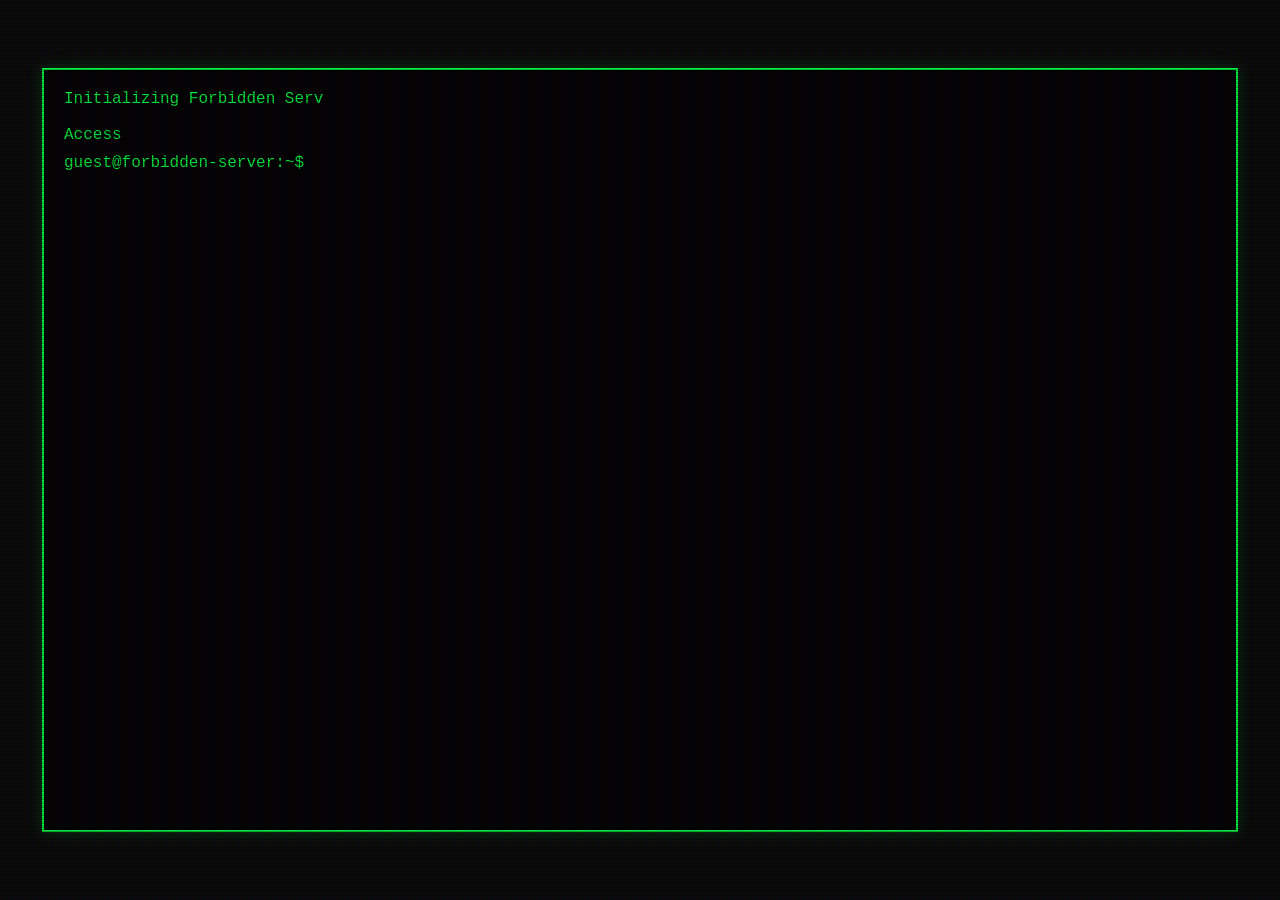
<file: web/glitch_terminal/index.html>
<!DOCTYPE html>
<html lang="en">
<head>
    <meta charset="UTF-8">
    <meta name="viewport" content="width=device-width, initial-scale=1.0">
    <title>THE GLITCH TERMINAL | v0.1a</title>
    <link rel="stylesheet" href="css/style.css">
</head>
<body>
    <div class="crt-overlay"></div>
    <div class="crt-scanlines"></div>

    <div id="terminal">
        <div id="output"></div>
        <div class="input-line">
            <span class="prompt">guest@forbidden-server:~$</span>
            <input type="text" id="command-input" autofocus spellcheck="false" autocomplete="off">
        </div>
    </div>

    <script src="js/puzzles.js"></script>
    <script src="js/game.js"></script>
</body>
</html>
</file>
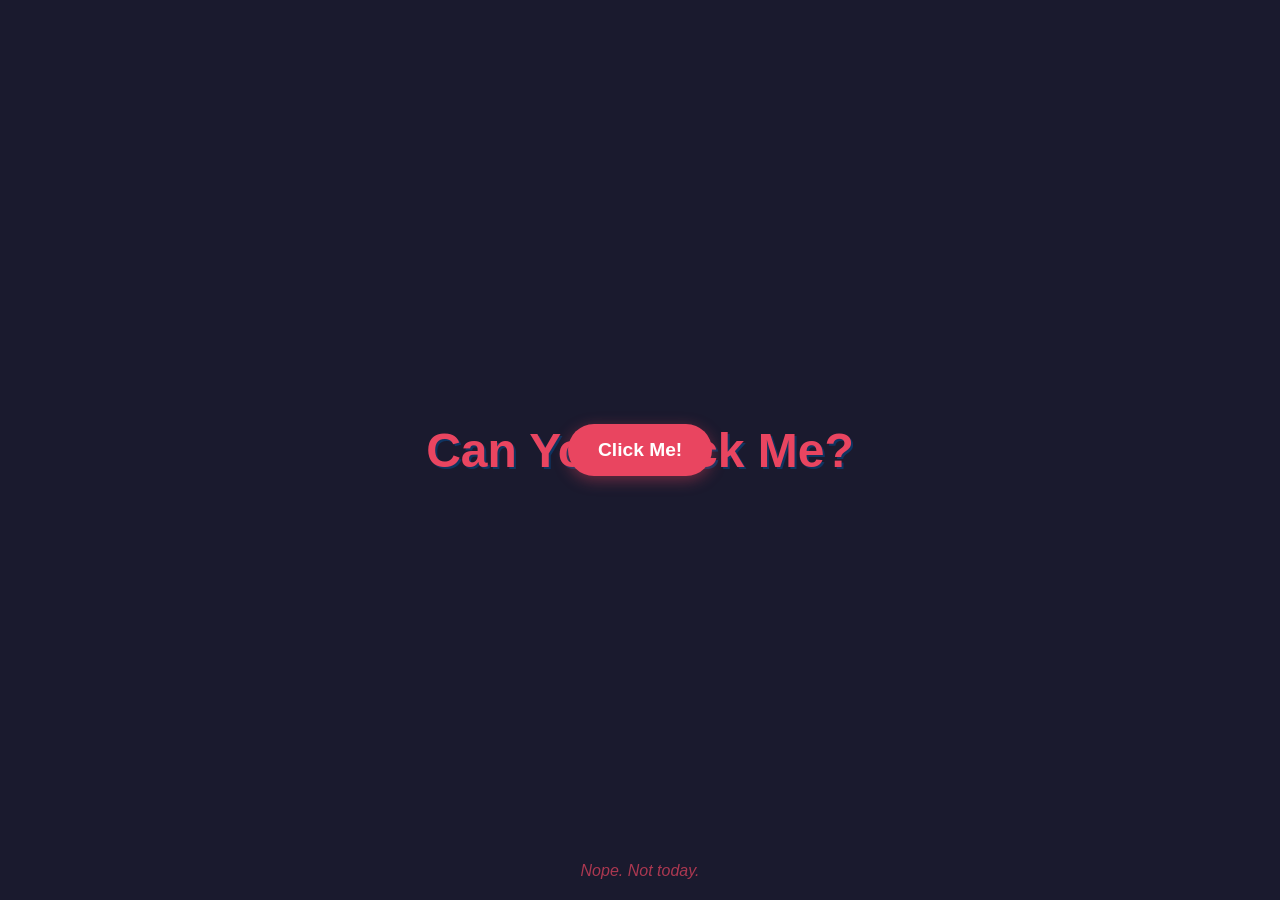
<file: web/button_escape.html>
<!DOCTYPE html>
<html lang="en">
<head>
    <meta charset="UTF-8">
    <meta name="viewport" content="width=device-width, initial-scale=1.0">
    <title>The Impossible Button</title>
    <style>
        body {
            margin: 0;
            height: 100vh;
            display: flex;
            justify-content: center;
            align-items: center;
            background-color: #1a1a2e;
            color: #e94560;
            font-family: 'Segoe UI', Tahoma, Geneva, Verdana, sans-serif;
            overflow: hidden;
            user-select: none;
        }

        #container {
            text-align: center;
        }

        h1 {
            font-size: 3rem;
            margin-bottom: 2rem;
            text-shadow: 2px 2px #0f3460;
        }

        #escape-button {
            position: absolute;
            padding: 15px 30px;
            font-size: 1.2rem;
            font-weight: bold;
            color: white;
            background-color: #e94560;
            border: none;
            border-radius: 50px;
            cursor: pointer;
            transition: all 0.1s ease;
            box-shadow: 0 4px 15px rgba(233, 69, 96, 0.4);
            z-index: 100;
        }

        #escape-button:hover {
            background-color: #ff4d6d;
            transform: scale(1.1);
        }

        #message {
            position: fixed;
            bottom: 20px;
            left: 0;
            right: 0;
            text-align: center;
            font-style: italic;
            opacity: 0.7;
            pointer-events: none;
        }
    </style>
</head>
<body>

    <div id="container">
        <h1>Can You Click Me?</h1>
        <button id="escape-button">Click Me!</button>
    </div>

    <div id="message">Nope. Not today.</div>

    <script>
        const btn = document.getElementById('escape-button');
        const msg = document.getElementById('message');
        
        const taunts = [
            "Too slow!",
            "Over here!",
            "Nice try, human!",
            "I'm faster than your cursor!",
            "Are you even trying?",
            "Missed me!",
            "Stop chasing me!",
            "I'm an impossible button!",
            "Catch me if you can!",
            "Your mouse skills are... lacking."
        ];

        // Initialize button position to center
        btn.style.left = (window.innerWidth / 2 - btn.offsetWidth / 2) + 'px';
        btn.style.top = (window.innerHeight / 2 - btn.offsetHeight / 2) + 'px';

        const moveButton = () => {
            // Calculate safe bounds so button doesn't go off screen
            const maxX = window.innerWidth - btn.offsetWidth;
            const maxY = window.innerHeight - btn.offsetHeight;

            // Random position
            const randomX = Math.floor(Math.random() * maxX);
            const randomY = Math.floor(Math.random() * maxY);

            btn.style.left = randomX + 'px';
            btn.style.top = randomY + 'px';

            // Change taunt
            msg.textContent = taunts[Math.floor(Math.random() * taunts.length)];
        };

        // The magic: move when the cursor gets close
        document.addEventListener('mousemove', (e) => {
            const btnRect = btn.getBoundingClientRect();
            const btnCenterX = btnRect.left + btnRect.width / 2;
            const btnCenterY = btnRect.top + btnRect.height / 2;

            // Distance between cursor and button center
            const distance = Math.sqrt(
                Math.pow(e.clientX - btnCenterX, 2) + 
                Math.pow(e.clientY - btnCenterY, 2)
            );

            // Threshold for "too close"
            if (distance < 100) {
                moveButton();
            }
        });

        // In case they somehow manage to click it (or use tab + enter)
        btn.addEventListener('click', () => {
            alert("Wait... WHAT?! How did you do that? You cheated! I'm calling the police!");
            moveButton();
        });

        // Handle window resize to prevent button from being stuck off-screen
        window.addEventListener('resize', () => {
            btn.style.left = (window.innerWidth / 2 - btn.offsetWidth / 2) + 'px';
            btn.style.top = (window.innerHeight / 2 - btn.offsetHeight / 2) + 'px';
        });

        // Natural comments:’ 
        // I originally thought about making it move only on hover, 
        // but moving it when the cursor is *near* feels way more frustrating.
        // Frustration = User Engagement. (Probably).
    </script>
</body>
</html>
</file>
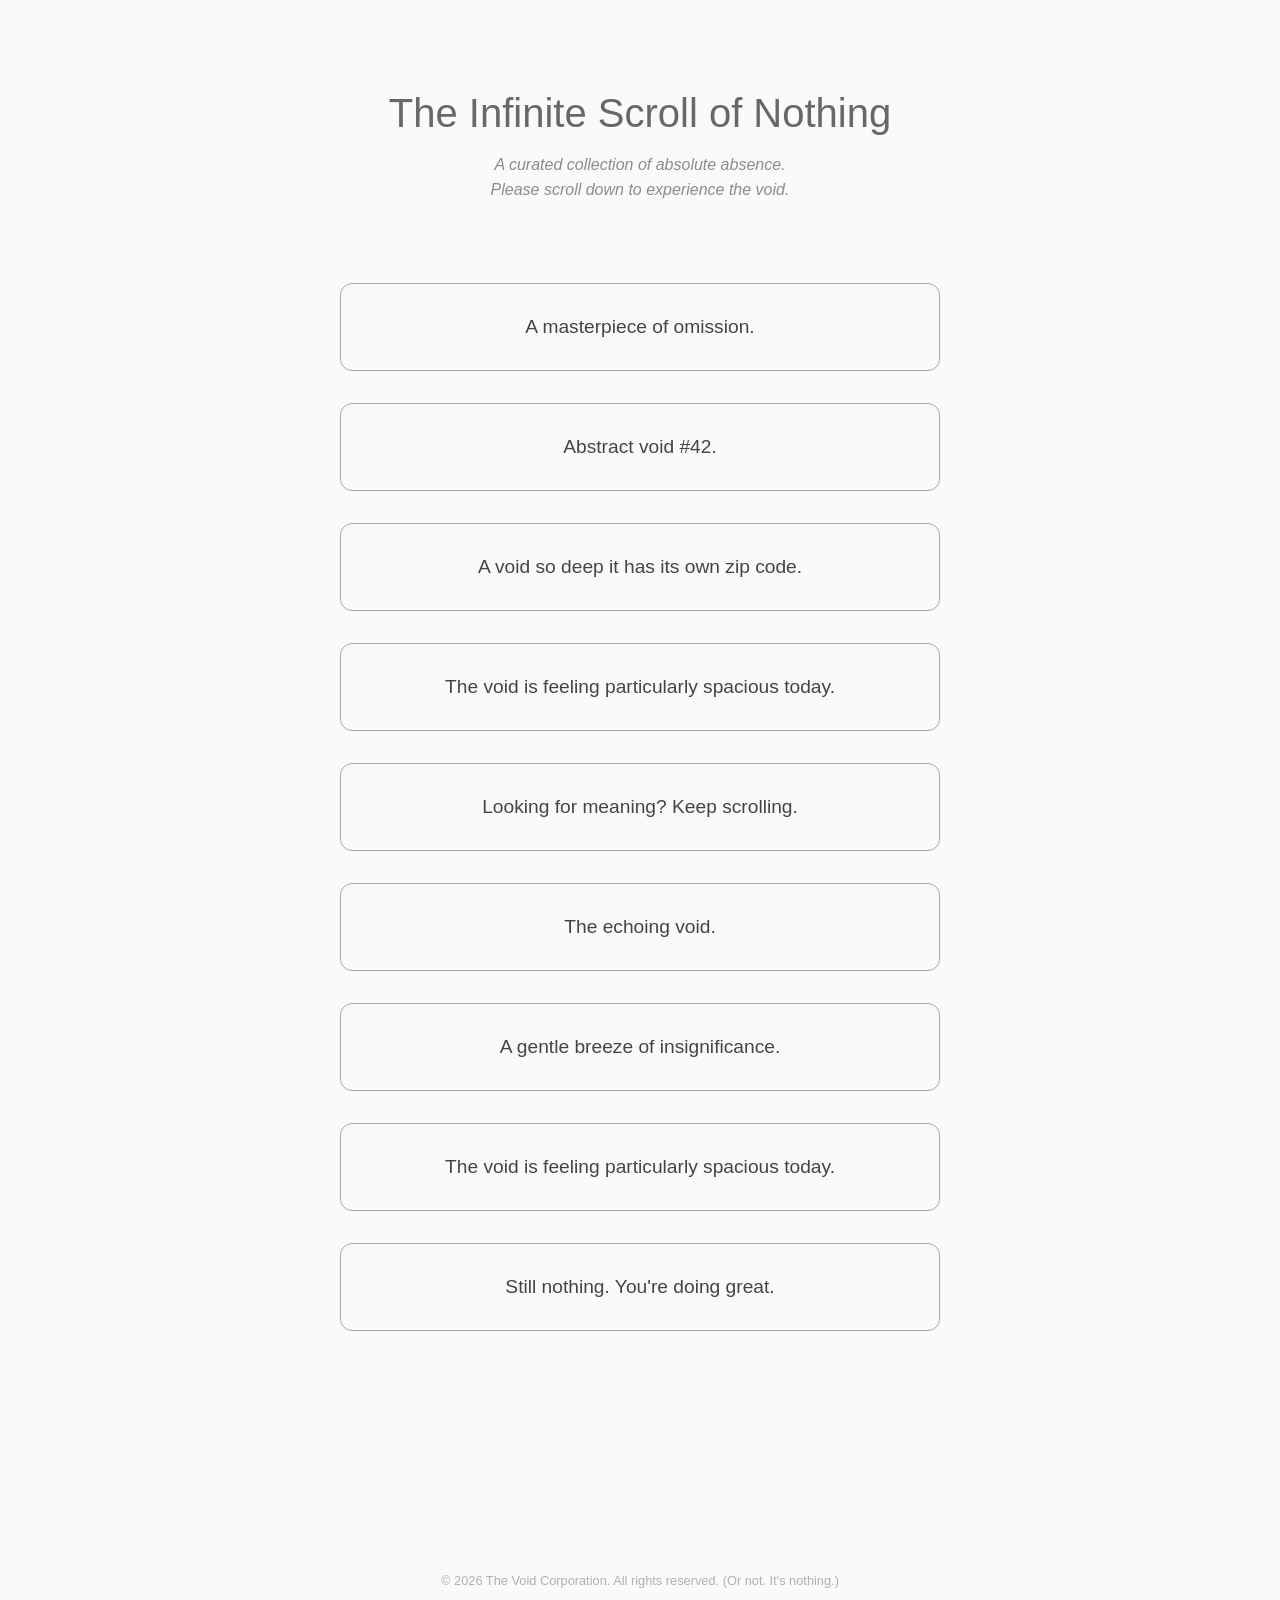
<file: web/infinite_nothing.html>
<!DOCTYPE html>
<html lang="en">
<head>
    <meta charset="UTF-8">
    <meta name="viewport" content="width=device-width, initial-scale=1.0">
    <title>Infinite Scroll of Nothing</title>
    <style>
        :root {
            --bg-color: #fafafa;
            --text-color: #444;
            --accent-color: #aaa;
        }
        @media (prefers-color-scheme: dark) {
            :root {
                --bg-color: #121212;
                --text-color: #bbb;
                --accent-color: #444;
            }
        }
        body {
            margin: 0;
            padding: 0;
            font-family: 'Segoe UI', Tahoma, Geneva, Verdana, sans-serif;
            background-color: var(--bg-color);
            color: var(--text-color);
            display: flex;
            flex-direction: column;
            align-items: center;
            min-height: 100vh;
            overflow-x: hidden;
        }
        header {
            padding: 4rem 1rem;
            text-align: center;
            max-width: 600px;
        }
        h1 {
            font-weight: 300;
            font-size: 2.5rem;
            margin-bottom: 1rem;
            opacity: 0.8;
        }
        p.subtitle {
            font-style: italic;
            opacity: 0.6;
            line-height: 1.6;
        }
        #nothing-container {
            width: 100%;
            max-width: 600px;
            display: flex;
            flex-direction: column;
            gap: 2rem;
            padding-bottom: 10rem;
        }
        .nothing-item {
            padding: 2rem;
            border: 1px solid var(--accent-color);
            border-radius: 12px;
            text-align: center;
            font-size: 1.2rem;
            transition: opacity 0.5s ease, transform 0.5s ease;
            opacity: 0;
            transform: translateY(20px);
            animation: fadeIn 0.8s forwards;
        }
        @keyframes fadeIn {
            to {
                opacity: 1;
                transform: translateY(0);
            }
        }
        .sentinel {
            height: 50px;
            width: 100%;
        }
        footer {
            padding: 2rem;
            font-size: 0.8rem;
            opacity: 0.4;
            text-align: center;
        }
    </style>
</head>
<body>

    <header>
        <h1>The Infinite Scroll of Nothing</h1>
        <p class="subtitle">A curated collection of absolute absence. <br> Please scroll down to experience the void.</p>
    </header>

    <div id="nothing-container">
        <!-- Nothingness will be injected here -->
    </div>

    <div class="sentinel"></div>

    <footer>
        &copy; 2026 The Void Corporation. All rights reserved. (Or not. It's nothing.)
    </footer>

    <script>
        /**
         * The Great Library of Nothingness
         * Just a bunch of phrases that mean absolutely nothing.
         */
        const phrases = [
            "A profound silence.",
            "The echoing void.",
            "A distinct lack of content.",
            "Pure, unadulterated nothing.",
            "Wait, did you see that? Nope, nothing.",
            "The sound of one hand clapping... in a vacuum.",
            "Just a placeholder for a thought that never arrived.",
            "Abstract void #42.",
            "A gentle breeze of insignificance.",
            "Looking for meaning? Keep scrolling.",
            "This space intentionally left blank. Very intentionally.",
            "Nothing to see here. Literally.",
            "An exquisite void.",
            "The void stares back. It's bored.",
            "A subtle hint of absence.",
            "Nothing. Zip. Zilch.",
            "The architectural equivalent of a sigh.",
            "A vacuum where a point should be.",
            "Quietly non-existent.",
            "A masterpiece of omission.",
            "The conceptual equivalent of 0.",
            "Still nothing. You're doing great.",
            "Is this it? Yes, this is it.",
            "An empty promise of content.",
            "The void is feeling particularly spacious today.",
            "A void so deep it has its own zip code.",
            "Just a speck of nothingness.",
            "Void-flavored air.",
            "The absence of a point.",
            "Carefully crafted vacuum."
        ];

        const container = document.getElementById('nothing-container');
        const sentinel = document.querySelector('.sentinel');

        function createNothing() {
            // Generate a few items at once to make scrolling feel smoother
            for (let i = 0; i < 3; i++) {
                const item = document.createElement('div');
                item.className = 'nothing-item';
                
                const randomPhrase = phrases[Math.floor(Math.random() * phrases.length)];
                item.textContent = randomPhrase;
                
                container.appendChild(item);
            }
        }

        // Use IntersectionObserver to detect when we've reached the bottom
        const observer = new IntersectionObserver((entries) => {
            if (entries[0].isIntersecting) {
                createNothing();
            }
        }, {
            rootMargin: '200px' // Start loading before the user actually hits the bottom
        });

        observer.observe(sentinel);

        // Initial load
        createNothing();
    </script>
</body>
</html>
</file>
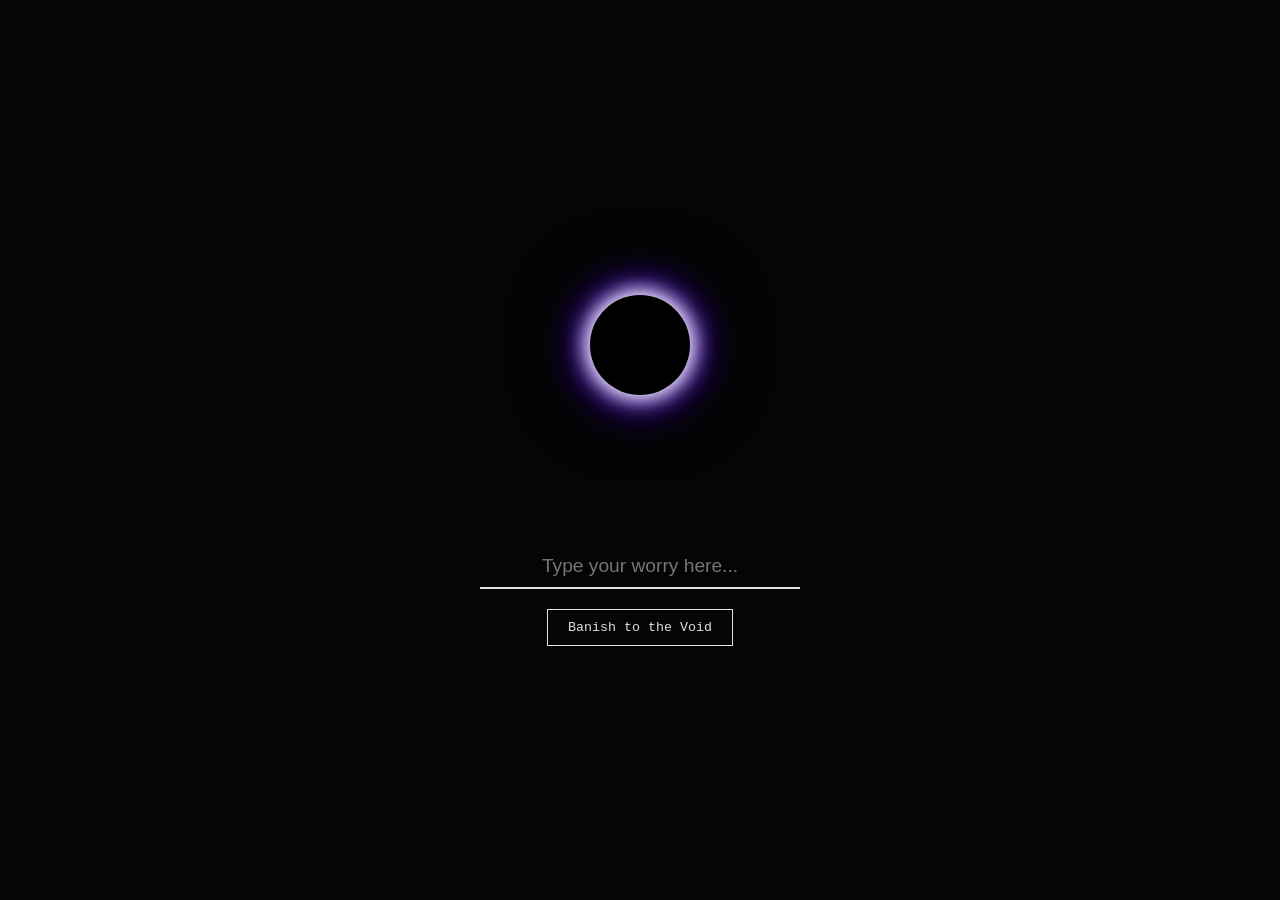
<file: web/virtual_void.html>
<!DOCTYPE html>
<html lang="en">
<head>
    <meta charset="UTF-8">
    <meta name="viewport" content="width=device-width, initial-scale=1.0">
    <title>The Digital Void</title>
    <style>
        :root {
            --bg-color: #050505;
            --text-color: #e0e0e0;
            --accent-color: #4a00e0;
            --hole-color: #000;
        }

        body, html {
            margin: 0;
            padding: 0;
            width: 100%;
            height: 100%;
            background-color: var(--bg-color);
            color: var(--text-color);
            font-family: 'Courier New', Courier, monospace;
            overflow: hidden;
            display: flex;
            flex-direction: column;
            align-items: center;
            justify-content: center;
        }

        #void-container {
            position: relative;
            width: 300px;
            height: 300px;
            margin-bottom: 50px;
        }

        #black-hole {
            position: absolute;
            top: 50%;
            left: 50%;
            transform: translate(-50%, -50%);
            width: 100px;
            height: 100px;
            background: var(--hole-color);
            border-radius: 50%;
            box-shadow: 0 0 20px 5px #fff, 0 0 40px 10px var(--accent-color), 0 0 60px 20px #000;
            z-index: 10;
            animation: pulse 4s infinite ease-in-out;
        }

        @keyframes pulse {
            0%, 100% { transform: translate(-50%, -50%) scale(1); box-shadow: 0 0 20px 5px #fff, 0 0 40px 10px var(--accent-color), 0 0 60px 20px #000; }
            50% { transform: translate(-50%, -50%) scale(1.1); box-shadow: 0 0 30px 8px #fff, 0 0 50px 15px var(--accent-color), 0 0 80px 25px #000; }
        }

        #input-area {
            display: flex;
            flex-direction: column;
            align-items: center;
            gap: 20px;
            z-index: 20;
        }

        input {
            background: transparent;
            border: none;
            border-bottom: 2px solid var(--text-color);
            color: var(--text-color);
            font-size: 1.2rem;
            padding: 10px;
            text-align: center;
            outline: none;
            width: 300px;
            transition: border-color 0.3s;
        }

        input:focus {
            border-color: var(--accent-color);
        }

        button {
            background: transparent;
            border: 1px solid var(--text-color);
            color: var(--text-color);
            padding: 10px 20px;
            cursor: pointer;
            font-family: inherit;
            transition: all 0.3s;
        }

        button:hover {
            background: var(--text-color);
            color: var(--bg-color);
        }

        .worry-particle {
            position: absolute;
            white-space: nowrap;
            pointer-events: none;
            font-size: 1rem;
            color: rgba(255, 255, 255, 0.8);
            z-index: 5;
        }

        #status-msg {
            margin-top: 20px;
            font-size: 0.9rem;
            height: 1.2rem;
            color: #888;
            font-style: italic;
        }
    </style>
</head>
<body>

    <div id="void-container">
        <div id="black-hole"></div>
    </div>

    <div id="input-area">
        <input type="text" id="worry-input" placeholder="Type your worry here..." autocomplete="off">
        <button id="banish-btn">Banish to the Void</button>
        <div id="status-msg"></div>
    </div>

    <script>
        // The "Digital Void" logic - where worries go to die.
        const input = document.getElementById('worry-input');
        const btn = document.getElementById('banish-btn');
        const status = document.getElementById('status-msg');
        const voidContainer = document.getElementById('void-container');

        const funnyResponses = [
            "Successfully deleted from existence.",
            "The void found that particularly tasty.",
            "Your anxiety has been recycled into space dust.",
            "Gone. Forever. Probably.",
            "The black hole burps. Worry banished.",
            "Added to the pile of cosmic insignificance.",
            "Deleted. Don't let it come back.",
            "Sucked in. No refunds.",
            "Your stress is now a singularity."
        ];

        function createParticle(text) {
            const p = document.createElement('div');
            p.className = 'worry-particle';
            p.innerText = text;
            
            // Start at a random position around the input area
            const startX = window.innerWidth / 2 + (Math.random() * 200 - 100);
            const startY = window.innerHeight / 2 + 100;
            
            p.style.left = startX + 'px';
            p.style.top = startY + 'px';
            
            document.body.appendChild(p);

            const hole = document.getElementById('black-hole').getBoundingClientRect();
            const targetX = hole.left + hole.width / 2;
            const targetY = hole.top + hole.height / 2;

            let progress = 0;
            const speed = 0.01 + Math.random() * 0.02;
            
            function animate() {
                progress += speed;
                
                // Linear interpolation with a bit of a "swirl"
                const currentX = startX + (targetX - startX) * progress + Math.sin(progress * 10) * 20;
                const currentY = startY + (targetY - startY) * progress + Math.cos(progress * 10) * 20;
                
                p.style.left = currentX + 'px';
                p.style.top = currentY + 'px';
                p.style.fontSize = (1 - progress) * 1.2 + 'rem';
                p.style.opacity = 1 - progress;
                p.style.transform = `rotate(${progress * 720}deg)`;

                if (progress < 1) {
                    requestAnimationFrame(animate);
                } else {
                    p.remove();
                }
            }

            requestAnimationFrame(animate);
        }

        function banish() {
            const text = input.value.trim();
            if (!text) {
                status.innerText = "You can't banish nothingness. Type something!";
                return;
            }

            // Create a few copies of the text for dramatic effect
            for (let i = 0; i < 3; i++) {
                setTimeout(() => createParticle(text), i * 100);
            }

            input.value = '';
            status.innerText = funnyResponses[Math.floor(Math.random() * funnyResponses.length)];
            
            // Clear status after a few seconds
            setTimeout(() => {
                status.innerText = '';
            }, 4000);
        }

        btn.addEventListener('click', banish);
        input.addEventListener('keypress', (e) => {
            if (e.key === 'Enter') banish();
        });

        // Just a little Easter egg for the curious
        console.log("Welcome to the Digital Void. Your worries are our fuel. 🌌");
    </script>
</body>
</html>
</file>
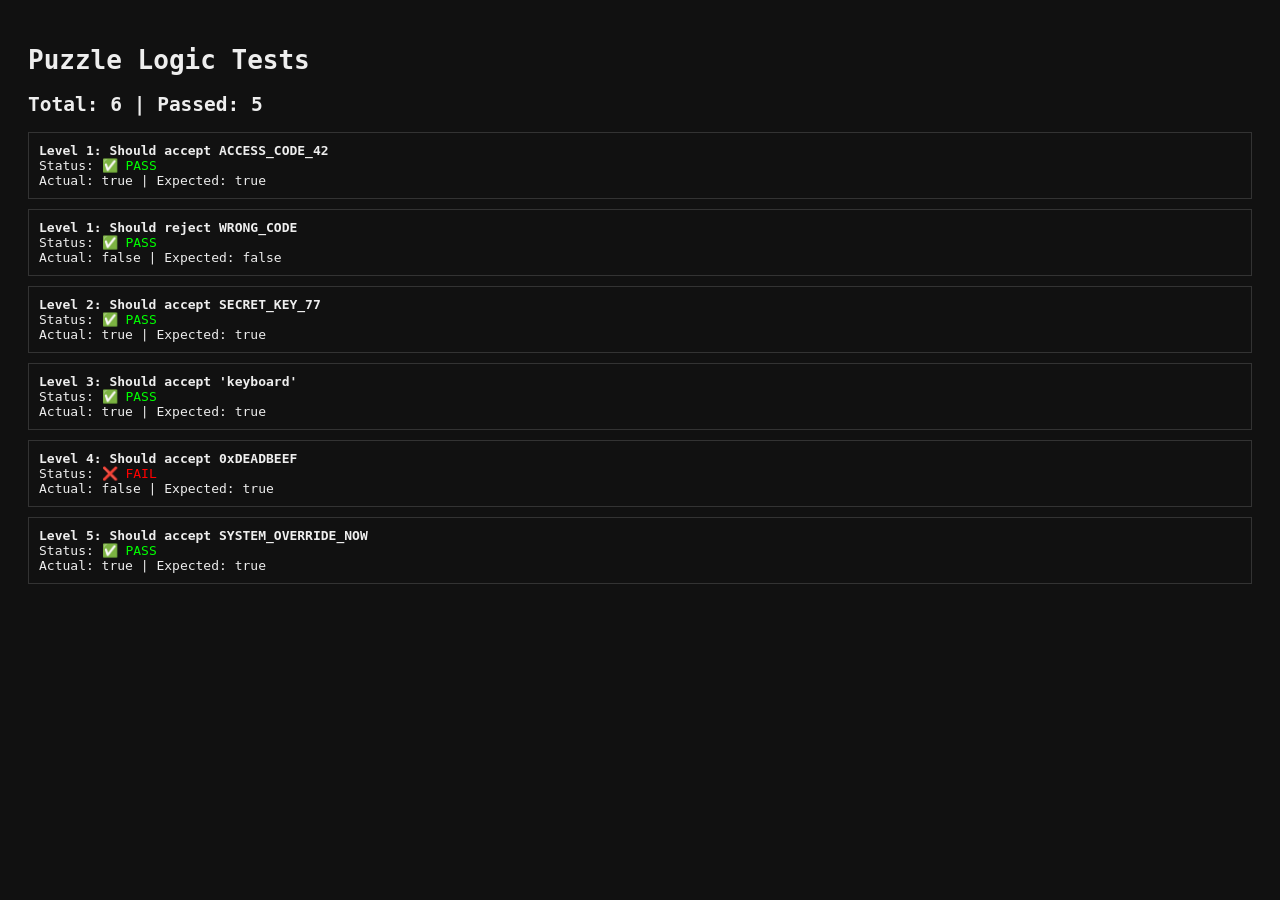
<file: web/glitch_terminal/tests.html>
<!DOCTYPE html>
<html lang="en">
<head>
    <meta charset="UTF-8">
    <title>The Glitch Terminal - Test Runner</title>
    <style>
        body { font-family: monospace; background: #111; color: #eee; padding: 20px; }
        .pass { color: #0f0; }
        .fail { color: #f00; }
        .test-case { margin-bottom: 10px; padding: 10px; border: 1px solid #333; }
    </style>
</head>
<body>
    <h1>Puzzle Logic Tests</h1>
    <div id="results"></div>

    <script src="js/puzzles.js"></script>
    <script src="js/tests.js"></script>
    <script>
        const report = runTests();
        const resultsDiv = document.getElementById('results');

        resultsDiv.innerHTML = `<h2>Total: ${report.total} | Passed: ${report.passed}</h2>`;

        report.details.forEach(test => {
            const div = document.createElement('div');
            div.className = 'test-case';
            div.innerHTML = `
                <strong>${test.message}</strong><br>
                Status: <span class="${test.status === '✅ PASS' ? 'pass' : 'fail'}">${test.status}</span><br>
                Actual: ${test.actual} | Expected: ${test.expected}
            `;
            resultsDiv.appendChild(div);
        });
    </script>
</body>
</html>
</file>
<file: web/glitch_terminal/css/style.css>
body {
    background-color: #0a0a0a;
    color: #00ff41;
    font-family: 'Courier New', Courier, monospace;
    margin: 0;
    padding: 0;
    overflow: hidden;
    display: flex;
    justify-content: center;
    align-items: center;
    height: 100vh;
}

#terminal {
    width: 90vw;
    height: 80vh;
    background: #000;
    padding: 20px;
    border: 2px solid #00ff41;
    box-shadow: 0 0 15px rgba(0, 255, 65, 0.2);
    overflow-y: auto;
    position: relative;
    z-index: 1;
}

#output {
    white-space: pre-wrap;
    word-wrap: break-word;
    margin-bottom: 10px;
}

.input-line {
    display: flex;
    gap: 10px;
}

.prompt {
    color: #00ff41;
    white-space: nowrap;
}

#command-input {
    background: transparent;
    border: none;
    color: #00ff41;
    font-family: inherit;
    font-size: inherit;
    outline: none;
    flex-grow: 1;
}

/* CRT Effects */
.crt-overlay {
    position: fixed;
    top: 0;
    left: 0;
    width: 100%;
    height: 100%;
    background: linear-gradient(rgba(18, 16, 16, 0) 50%, rgba(0, 0, 0, 0.25) 50%), linear-gradient(90deg, rgba(255, 0, 0, 0.06), rgba(0, 255, 0, 0.02), rgba(0, 0, 255, 0.06));
    background-size: 100% 2px, 3px 100%;
    pointer-events: none;
    z-index: 10;
}

.crt-scanlines {
    position: fixed;
    top: 0;
    left: 0;
    width: 100%;
    height: 100%;
    background: linear-gradient(
        rgba(18, 16, 16, 0) 0%,
        rgba(18, 16, 16, 0) 50%,
        rgba(0, 0, 0, 0.1) 50%,
        rgba(0, 0, 0, 0.1) 100%
    );
    background-size: 100% 4px;
    pointer-events: none;
    z-index: 11;
    animation: scanline 10s linear infinite;
}

@keyframes scanline {
    0% { transform: translateY(0); }
    100% { transform: translateY(100%); }
}

.glitch {
    animation: glitch-anim 0.2s infinite;
}

@keyframes glitch-anim {
    0% { transform: translate(0); }
    20% { transform: translate(-2px, 2px); }
    40% { transform: translate(-2px, -2px); }
    60% { transform: translate(2px, 2px); }
    80% { transform: translate(2px, -2px); }
    100% { transform: translate(0); }
}
</file>
